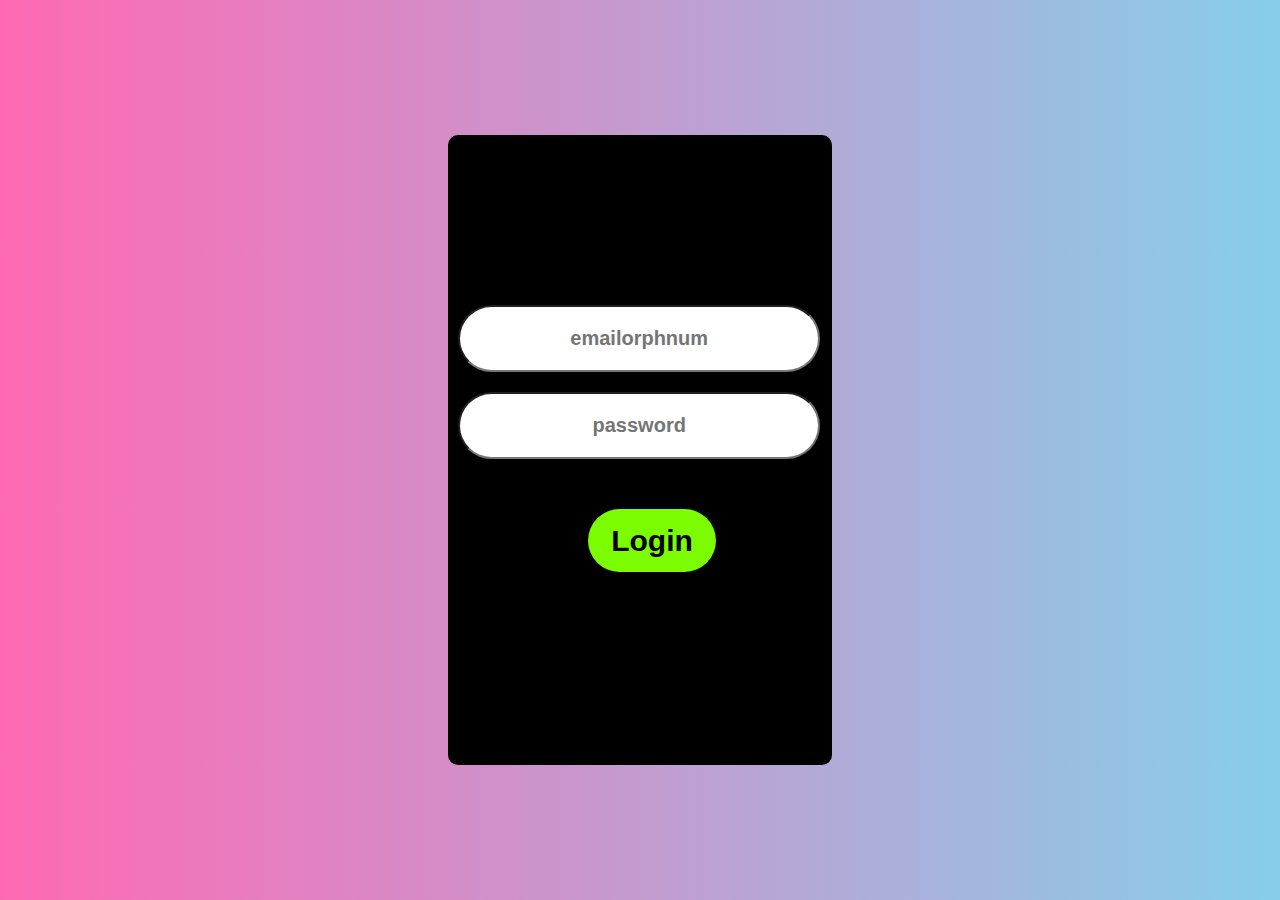
<file: index.html>
<!DOCTYPE html>
<html lang="en">
<head>
    <meta charset="UTF-8">
    <meta http-equiv="X-UA-Compatible" content="IE=edge">
    <meta name="viewport" content="width=device-width, initial-scale=1.0">
    <title>Document</title>
    <link rel="stylesheet" href="./css/loginform.css">
    <script src="./javascript/loginform.js" defer></script>
</head>
<body>
    <div id="container">
        <form id="fr">
            <input  class="inp" type="text" placeholder="emailorphnum">
            <input  class="inp"type="password" placeholder="password">
            <input id="loginbutt" type="button" onclick="password()" value="Login">
        </form>
        <p id="status"></p>
    </div>
    <!-- <img src="./home.html"> -->
    
</body>
</html>
</file>
<file: css/loginform.css>
*{
    padding:0px;
    margin:0px;
}
body{
    width:100vw;
    height:100vh;
    background-image:linear-gradient(270deg,skyblue,hotpink);
    display:flex;
    justify-content: center;
    align-items: center;
}
div{
    width:30vw;
    height:70vh;
    background-color:black;
    display:flex;
    flex-direction:column;
    align-items: center;
    border-radius:10px;
   
}
.inp{
    width:28vw;
    height:7vh;
    border-radius:200px;
    font-size:20px;
    font-weight:bold;
    text-align:center;
    outline:none;
   position: relative;
   top:150px;
    margin-left:10px;
    margin-top:20px;
}
#loginbutt{
    width:10vw;
    height:7vh;
    margin-left:140px;
    margin-top:100px;
    border-radius:200px;
    font-size:30px;
    font-weight:bold;
    border:none;
    outline:none;
    position: relative;
   top:100px;
    background-color: lawngreen;
    box-shadow:2px 2px 2px black;
}
#loginbutt:active{
    transform:scale(0.9)
}
#status{
    font-size:25px;
    font-weight:bold;
    color:red;
    position: relative;
    top:10px;
    left:0px;
    z-index:3;
}
</file>
